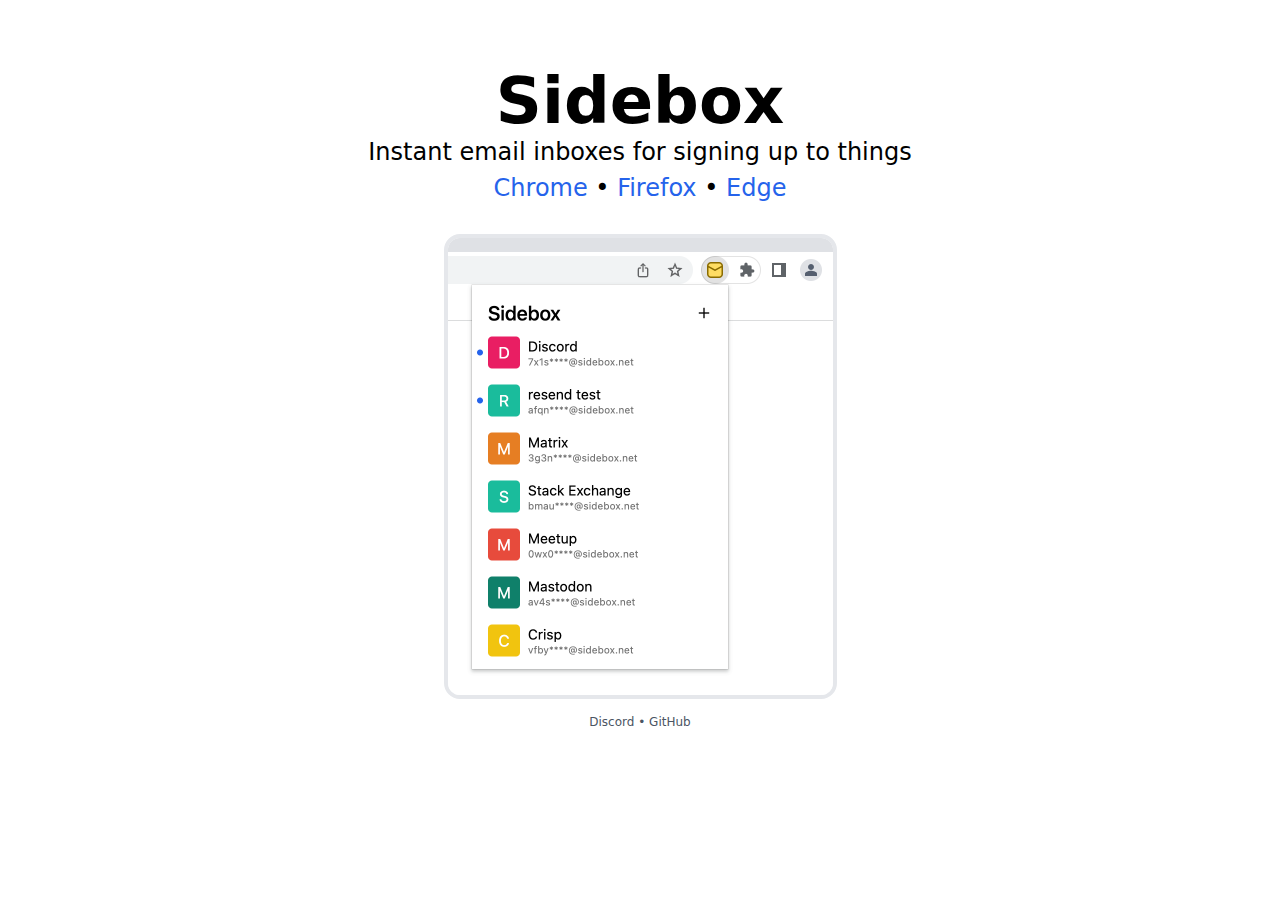
<file: site/index.html>
<!DOCTYPE html>
<html>
  <head>
    <title>Sidebox - Instant email inboxes for signing up to things</title>
    <link rel="icon" href="icon-256.png" />
    <link rel="stylesheet" href="style.css" />
    <meta name="viewport" content="width=device-width, initial-scale=1" />
  </head>

  <body>
    <h1>Sidebox</h1>

    <p class="subtitle">Instant email inboxes for signing up to things</p>

    <p class="links">
      <a
        href="https://chrome.google.com/webstore/detail/sidebox/chpddmjeoblobcepckjmpkfeijknnldn"
        >Chrome</a
      >
      &bull;
      <a href="https://addons.mozilla.org/en-GB/firefox/addon/sidebox/"
        >Firefox</a
      >
      &bull;
      <a
        href="https://chrome.google.com/webstore/detail/sidebox/chpddmjeoblobcepckjmpkfeijknnldn"
        >Edge</a
      >
    </p>

    <img class="screenshot" src="screenshot.png" />

    <p class="footer">
      <a href="https://discord.gg/acvYQnGvKQ">Discord</a>
      &bull;
      <a href="https://github.com/xkcdstickfigure/sidebox">GitHub</a>
    </p>

    <script>
      const ref = new URL(location.href).searchParams.get("ref");
      if (ref)
        document.cookie = `ref=${encodeURIComponent(ref)}; expires=${new Date(
          new Date().getTime() + 365 * 24 * 60 * 60 * 1000
        ).toUTCString()}; path=/`;
    </script>
  </body>
</html>
</file>
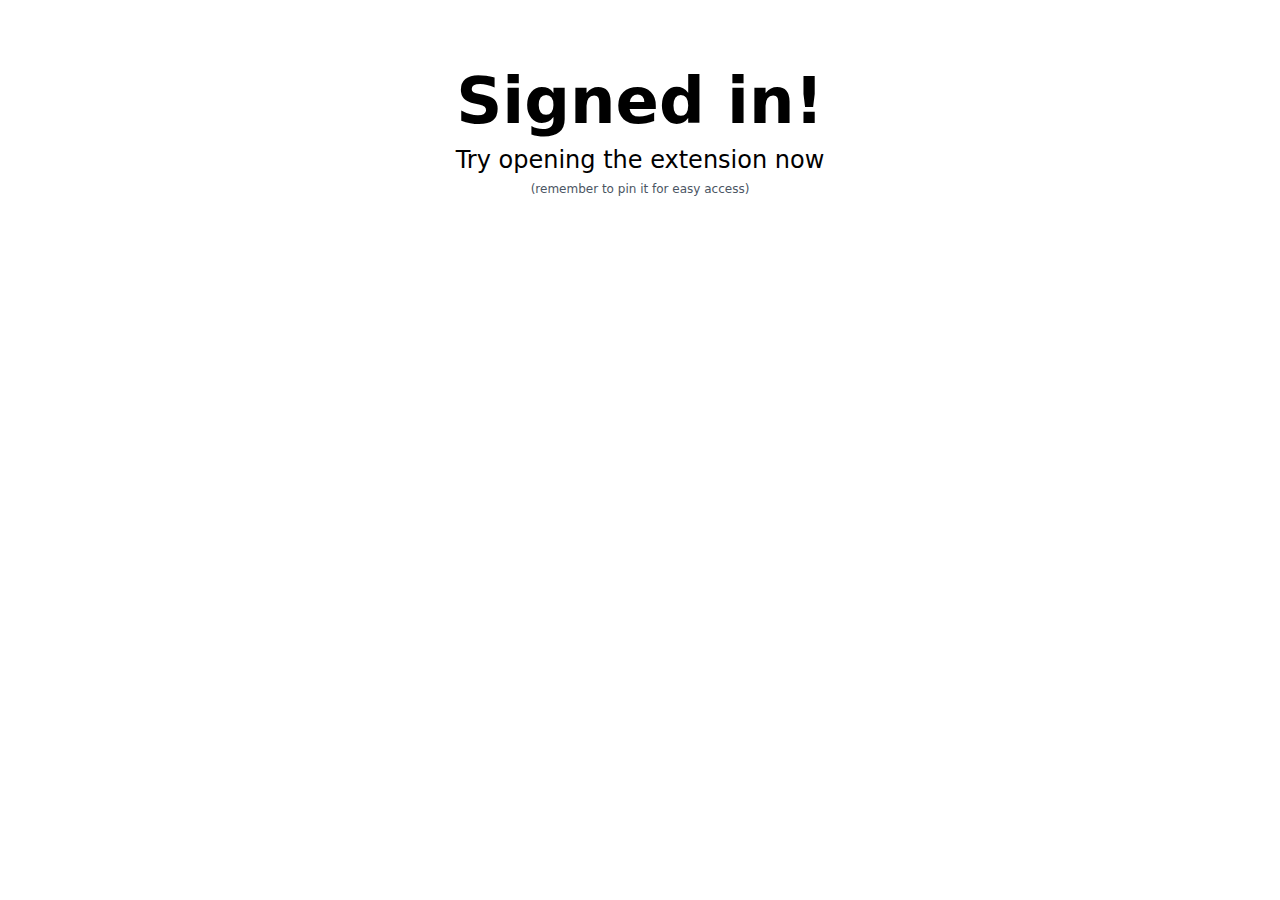
<file: site/callback/index.html>
<!DOCTYPE html>
<html>
  <head>
    <title>Sidebox</title>
    <link rel="icon" href="/icon-256.png" />
    <meta name="viewport" content="width=device-width, initial-scale=1" />
  </head>

  <body>
    <h1>Signed in!</h1>
    <p class="subtitle">Try opening the extension now</p>
    <p class="hint">(remember to pin it for easy access)</p>

    <style>
      * {
        font-family: system-ui, sans-serif;
        margin: 0;
      }

      body {
        margin: 64px 16px;
        text-align: center;
      }

      h1 {
        font-size: 64px;
      }

      .subtitle {
        font-size: 24px;
        margin-top: 8px;
      }

      .hint {
        color: #4b5563;
        font-size: 12px;
        margin-top: 8px;
      }
    </style>
  </body>
</html>
</file>
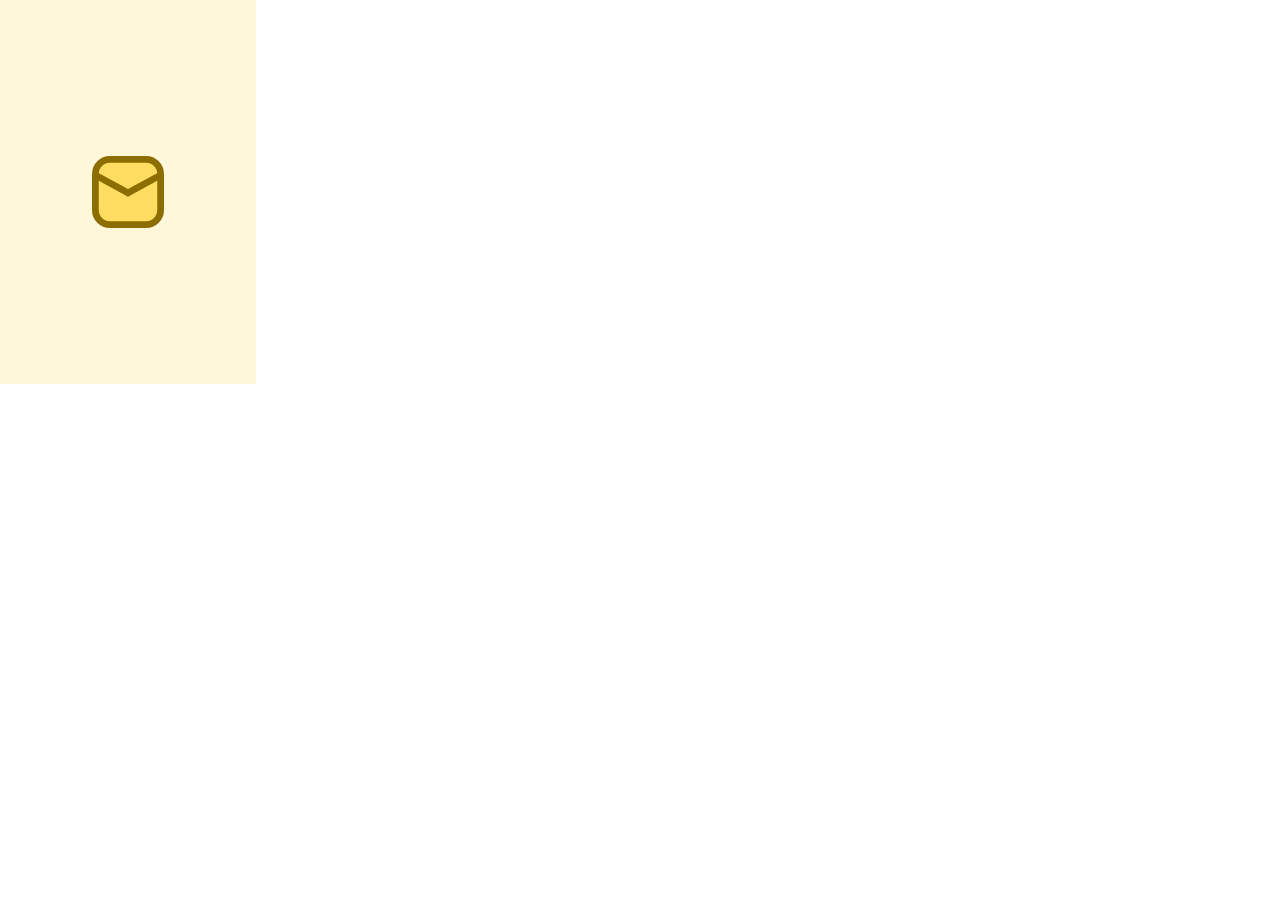
<file: src/popup/index.html>
<!DOCTYPE html>
<html>
	<head>
		<link href="styles/main.css" rel="stylesheet" />
	</head>

	<body style="width: 256px; height: 384px">
		<div class="screen loadingScreen" data-screen="loading">
			<div class="inner">
				<img class="icon" src="../icons/icon.svg" />
			</div>
		</div>

		<div class="screen homeScreen" data-screen="home">
			<header>
				<h1 class="title">Boxes</h1>

				<button class="create">
					<svg
						xmlns="http://www.w3.org/2000/svg"
						viewBox="0 0 24 24"
						fill="none"
						stroke="currentColor"
						stroke-width="2"
						stroke-linecap="round"
						stroke-linejoin="round"
					>
						<line x1="12" y1="5" x2="12" y2="19" />
						<line x1="5" y1="12" x2="19" y2="12" />
					</svg>
				</button>
			</header>

			<div class="inboxes"></div>

			<form class="createForm">
				<div class="popup">
					<p class="title">Create a new box</p>

					<input placeholder="Box Name" />

					<div class="buttons">
						<button class="cancel" type="button">Nevermind</button>
						<button class="confirm" type="submit">Create</button>
					</div>
				</div>
			</form>
		</div>

		<div class="screen inboxScreen" data-screen="inbox">
			<header>
				<div class="buttons">
					<button class="back">
						<svg
							xmlns="http://www.w3.org/2000/svg"
							viewBox="0 0 24 24"
							fill="none"
							stroke="currentColor"
							stroke-width="2"
							stroke-linecap="round"
							stroke-linejoin="round"
						>
							<line x1="19" y1="12" x2="5" y2="12" />
							<polyline points="12 19 5 12 12 5" />
						</svg>
					</button>

					<button class="delete">
						<svg
							xmlns="http://www.w3.org/2000/svg"
							viewBox="0 0 24 24"
							fill="none"
							stroke="currentColor"
							stroke-width="2"
							stroke-linecap="round"
							stroke-linejoin="round"
						>
							<polyline points="3 6 5 6 21 6" />
							<path
								d="M19 6v14a2 2 0 0 1-2 2H7a2 2 0 0 1-2-2V6m3 0V4a2 2 0 0 1 2-2h4a2 2 0 0 1 2 2v2"
							/>
							<line x1="10" y1="11" x2="10" y2="17" />
							<line x1="14" y1="11" x2="14" y2="17" />
						</svg>
					</button>
				</div>

				<h1 class="name"></h1>
				<button class="address"></button>
			</header>

			<p class="loading">Loading...</p>
			<p class="empty">Nothing here yet!</p>
			<div class="messages"></div>

			<div class="deleteConfirm">
				<div class="popup">
					<p class="title">Delete this box?</p>
					<p class="description">
						You won't be able to regain access to this email address. Make sure
						you don't have any accounts using it.
					</p>

					<div class="buttons">
						<button class="cancel">Nevermind</button>
						<button class="confirm">Delete</button>
					</div>
				</div>
			</div>
		</div>

		<div class="screen messageScreen" data-screen="message">
			<div class="inner">
				<header>
					<button class="back">
						<svg
							xmlns="http://www.w3.org/2000/svg"
							viewBox="0 0 24 24"
							fill="none"
							stroke="currentColor"
							stroke-width="2"
							stroke-linecap="round"
							stroke-linejoin="round"
						>
							<line x1="19" y1="12" x2="5" y2="12" />
							<polyline points="12 19 5 12 12 5" />
						</svg>
					</button>

					<p class="subject"></p>
					<p class="from"></p>
					<p class="date"></p>
				</header>

				<iframe
					title="Message Content"
					class="content"
					sandbox="allow-popups allow-popups-to-escape-sandbox"
				></iframe>
			</div>
		</div>

		<script src="scripts/main.js" type="module"></script>
	</body>
</html>
</file>
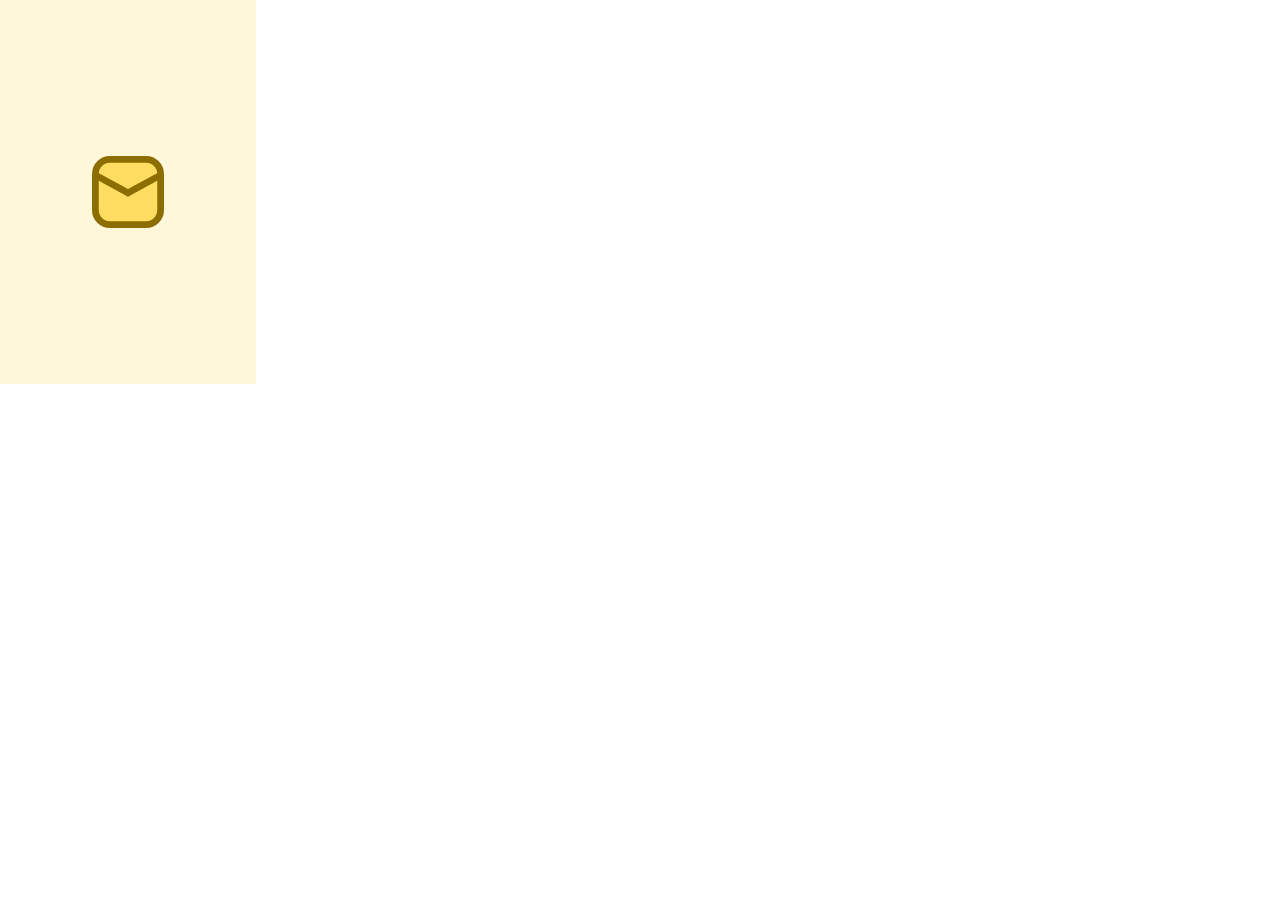
<file: src/shared/app/index.html>
<!DOCTYPE html>
<html>
	<head>
		<link href="styles/main.css" rel="stylesheet" />
	</head>

	<body class="popup">
		<div class="screen loadingScreen" data-screen="loading">
			<div class="inner">
				<img class="icon" src="../icons/icon.svg" />
			</div>
		</div>

		<div class="screen homeScreen" data-screen="home">
			<header>
				<h1 class="title">Sidebox</h1>

				<div class="buttonsRight">
					<button class="create">
						<svg
							xmlns="http://www.w3.org/2000/svg"
							viewBox="0 0 24 24"
							fill="none"
							stroke="currentColor"
							stroke-width="2"
							stroke-linecap="round"
							stroke-linejoin="round"
						>
							<line x1="12" y1="5" x2="12" y2="19" />
							<line x1="5" y1="12" x2="19" y2="12" />
						</svg>
					</button>
				</div>
			</header>

			<div class="inboxes scrollBox"></div>

			<form class="createForm">
				<div class="popup">
					<p class="title">Create a new box</p>

					<input placeholder="Box Name" />

					<div class="buttons">
						<button class="cancel" type="button">Nevermind</button>
						<button class="confirm" type="submit">Create</button>
					</div>
				</div>
			</form>
		</div>

		<div class="screen inboxScreen" data-screen="inbox">
			<header>
				<div class="buttons">
					<button class="back">
						<svg
							xmlns="http://www.w3.org/2000/svg"
							viewBox="0 0 24 24"
							fill="none"
							stroke="currentColor"
							stroke-width="2"
							stroke-linecap="round"
							stroke-linejoin="round"
						>
							<line x1="19" y1="12" x2="5" y2="12" />
							<polyline points="12 19 5 12 12 5" />
						</svg>
					</button>

					<div class="buttonsRight">
						<button class="rename">
							<svg
								xmlns="http://www.w3.org/2000/svg"
								width="24"
								height="24"
								viewBox="0 0 24 24"
								fill="none"
								stroke="currentColor"
								stroke-width="2"
								stroke-linecap="round"
								stroke-linejoin="round"
							>
								<path
									d="M17 3a2.828 2.828 0 1 1 4 4L7.5 20.5 2 22l1.5-5.5L17 3z"
								></path>
							</svg>
						</button>

						<button class="muted">
							<svg
								xmlns="http://www.w3.org/2000/svg"
								width="24"
								height="24"
								viewBox="0 0 24 24"
								fill="none"
								stroke="currentColor"
								stroke-width="2"
								stroke-linecap="round"
								stroke-linejoin="round"
								class="mutedOff"
							>
								<path d="M18 8A6 6 0 0 0 6 8c0 7-3 9-3 9h18s-3-2-3-9"></path>
								<path d="M13.73 21a2 2 0 0 1-3.46 0"></path>
							</svg>

							<svg
								xmlns="http://www.w3.org/2000/svg"
								width="24"
								height="24"
								viewBox="0 0 24 24"
								fill="none"
								stroke="currentColor"
								stroke-width="2"
								stroke-linecap="round"
								stroke-linejoin="round"
								class="mutedOn"
							>
								<path d="M13.73 21a2 2 0 0 1-3.46 0"></path>
								<path d="M18.63 13A17.89 17.89 0 0 1 18 8"></path>
								<path d="M6.26 6.26A5.86 5.86 0 0 0 6 8c0 7-3 9-3 9h14"></path>
								<path d="M18 8a6 6 0 0 0-9.33-5"></path>
								<line x1="1" y1="1" x2="23" y2="23"></line>
							</svg>
						</button>

						<button class="delete">
							<svg
								xmlns="http://www.w3.org/2000/svg"
								viewBox="0 0 24 24"
								fill="none"
								stroke="currentColor"
								stroke-width="2"
								stroke-linecap="round"
								stroke-linejoin="round"
							>
								<polyline points="3 6 5 6 21 6" />
								<path
									d="M19 6v14a2 2 0 0 1-2 2H7a2 2 0 0 1-2-2V6m3 0V4a2 2 0 0 1 2-2h4a2 2 0 0 1 2 2v2"
								/>
								<line x1="10" y1="11" x2="10" y2="17" />
								<line x1="14" y1="11" x2="14" y2="17" />
							</svg>
						</button>
					</div>
				</div>

				<h1 class="name"></h1>
				<button class="address"></button>
			</header>

			<p class="loading">Loading...</p>
			<p class="empty">Nothing here yet!</p>
			<div class="messages scrollBox"></div>

			<form class="renameForm">
				<div class="popup">
					<p class="title">Rename this box</p>

					<input placeholder="Box Name" />

					<div class="buttons">
						<button class="cancel" type="button">Nevermind</button>
						<button class="confirm" type="submit">Rename</button>
					</div>
				</div>
			</form>

			<div class="deleteConfirm">
				<div class="popup">
					<p class="title">Delete this box?</p>
					<p class="description">
						You won't be able to regain access to this email address. Make sure
						you don't have any accounts using it.
					</p>

					<div class="buttons">
						<button class="cancel">Nevermind</button>
						<button class="confirm">Delete</button>
					</div>
				</div>
			</div>
		</div>

		<div class="screen messageScreen" data-screen="message">
			<div class="inner">
				<header>
					<button class="back">
						<svg
							xmlns="http://www.w3.org/2000/svg"
							viewBox="0 0 24 24"
							fill="none"
							stroke="currentColor"
							stroke-width="2"
							stroke-linecap="round"
							stroke-linejoin="round"
						>
							<line x1="19" y1="12" x2="5" y2="12" />
							<polyline points="12 19 5 12 12 5" />
						</svg>
					</button>

					<p class="subject"></p>
					<p class="from"></p>
					<p class="date"></p>
				</header>

				<iframe
					title="Message Content"
					class="content"
					sandbox="allow-popups allow-popups-to-escape-sandbox"
				></iframe>
			</div>
		</div>

		<script src="scripts/main.js" type="module"></script>
	</body>
</html>
</file>
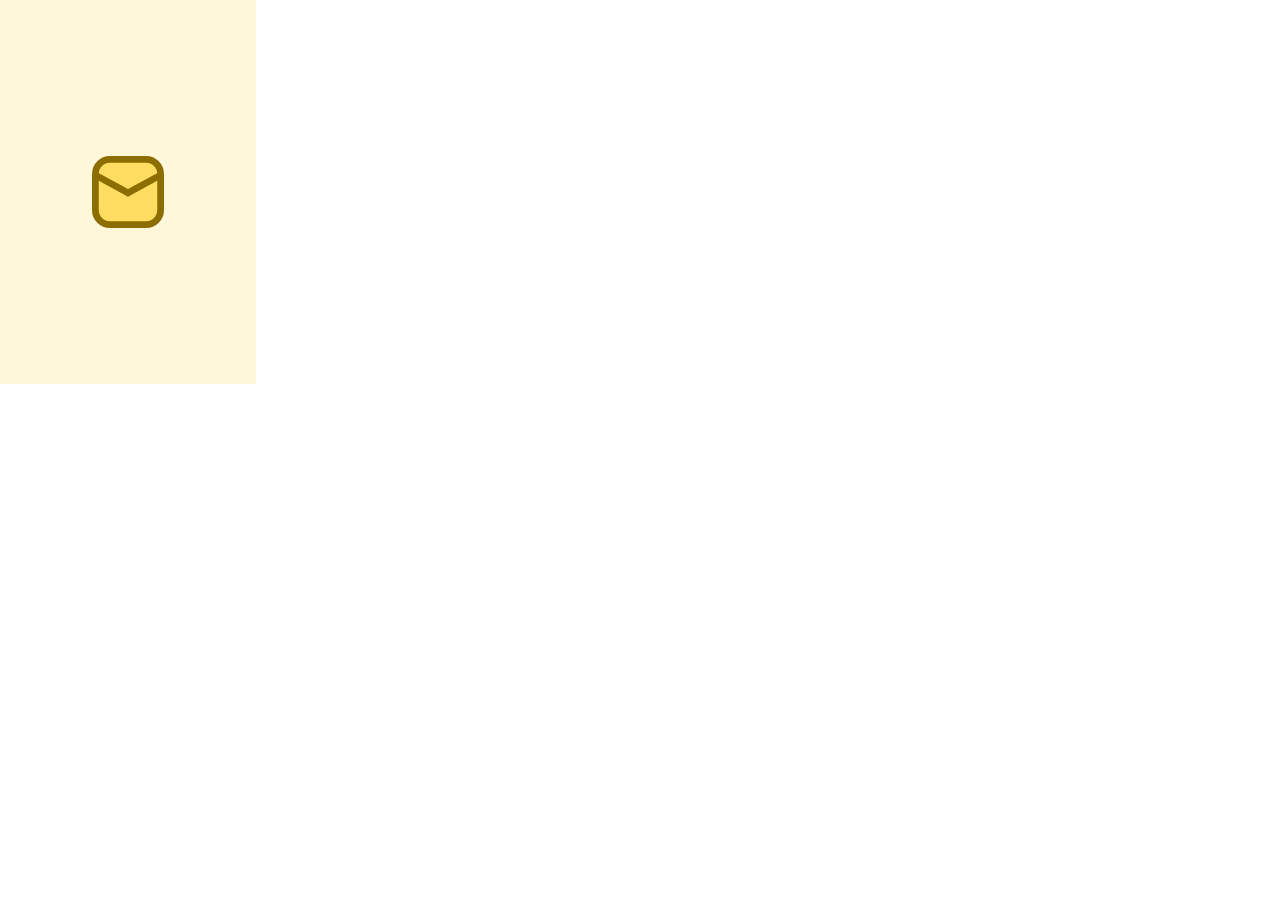
<file: ext/src/shared/popup/index.html>
<!doctype html>
<html>
	<head>
		<link href="styles/main.css" rel="stylesheet" />
	</head>

	<body style="width: 256px; height: 384px">
		<div class="screen loadingScreen" data-screen="loading">
			<div class="inner">
				<img class="icon" src="../icons/icon.svg" />
			</div>
		</div>

		<div class="screen homeScreen" data-screen="home">
			<header>
				<h1 class="title">Sidebox</h1>

				<button class="create">
					<svg
						xmlns="http://www.w3.org/2000/svg"
						viewBox="0 0 24 24"
						fill="none"
						stroke="currentColor"
						stroke-width="2"
						stroke-linecap="round"
						stroke-linejoin="round"
					>
						<line x1="12" y1="5" x2="12" y2="19" />
						<line x1="5" y1="12" x2="19" y2="12" />
					</svg>
				</button>
			</header>

			<input class="search" placeholder="Search..." />

			<div class="inboxes"></div>

			<form class="createForm">
				<div class="popup">
					<p class="title">Create a new box</p>

					<input placeholder="Box name" />

					<div class="buttons">
						<button class="cancel" type="button">Nevermind</button>
						<button class="confirm" type="submit">Create</button>
					</div>
				</div>
			</form>
		</div>

		<div class="screen inboxScreen" data-screen="inbox">
			<header>
				<div class="buttons">
					<button class="back">
						<svg
							xmlns="http://www.w3.org/2000/svg"
							viewBox="0 0 24 24"
							fill="none"
							stroke="currentColor"
							stroke-width="2"
							stroke-linecap="round"
							stroke-linejoin="round"
						>
							<line x1="19" y1="12" x2="5" y2="12" />
							<polyline points="12 19 5 12 12 5" />
						</svg>
					</button>

					<div class="buttonsRight">
						<button class="rename">
							<svg
								xmlns="http://www.w3.org/2000/svg"
								width="24"
								height="24"
								viewBox="0 0 24 24"
								fill="none"
								stroke="currentColor"
								stroke-width="2"
								stroke-linecap="round"
								stroke-linejoin="round"
							>
								<path
									d="M17 3a2.828 2.828 0 1 1 4 4L7.5 20.5 2 22l1.5-5.5L17 3z"
								></path>
							</svg>
						</button>

						<button class="muted">
							<svg
								xmlns="http://www.w3.org/2000/svg"
								width="24"
								height="24"
								viewBox="0 0 24 24"
								fill="none"
								stroke="currentColor"
								stroke-width="2"
								stroke-linecap="round"
								stroke-linejoin="round"
								class="mutedOff"
							>
								<path d="M18 8A6 6 0 0 0 6 8c0 7-3 9-3 9h18s-3-2-3-9"></path>
								<path d="M13.73 21a2 2 0 0 1-3.46 0"></path>
							</svg>

							<svg
								xmlns="http://www.w3.org/2000/svg"
								width="24"
								height="24"
								viewBox="0 0 24 24"
								fill="none"
								stroke="currentColor"
								stroke-width="2"
								stroke-linecap="round"
								stroke-linejoin="round"
								class="mutedOn"
							>
								<path d="M13.73 21a2 2 0 0 1-3.46 0"></path>
								<path d="M18.63 13A17.89 17.89 0 0 1 18 8"></path>
								<path d="M6.26 6.26A5.86 5.86 0 0 0 6 8c0 7-3 9-3 9h14"></path>
								<path d="M18 8a6 6 0 0 0-9.33-5"></path>
								<line x1="1" y1="1" x2="23" y2="23"></line>
							</svg>
						</button>

						<button class="delete">
							<svg
								xmlns="http://www.w3.org/2000/svg"
								viewBox="0 0 24 24"
								fill="none"
								stroke="currentColor"
								stroke-width="2"
								stroke-linecap="round"
								stroke-linejoin="round"
							>
								<polyline points="3 6 5 6 21 6" />
								<path
									d="M19 6v14a2 2 0 0 1-2 2H7a2 2 0 0 1-2-2V6m3 0V4a2 2 0 0 1 2-2h4a2 2 0 0 1 2 2v2"
								/>
								<line x1="10" y1="11" x2="10" y2="17" />
								<line x1="14" y1="11" x2="14" y2="17" />
							</svg>
						</button>
					</div>
				</div>

				<h1 class="name"></h1>
				<button class="address"></button>
			</header>

			<p class="loading">Loading...</p>
			<p class="empty">Nothing here yet!</p>
			<div class="messages"></div>

			<form class="renameForm">
				<div class="popup">
					<p class="title">Rename this box</p>

					<input placeholder="Box Name" />

					<div class="buttons">
						<button class="cancel" type="button">Nevermind</button>
						<button class="confirm" type="submit">Rename</button>
					</div>
				</div>
			</form>

			<div class="deleteConfirm">
				<div class="popup">
					<p class="title">Delete this box?</p>
					<p class="description">
						You won't be able to regain access to this email address. Make sure
						you don't have any accounts using it.
					</p>

					<div class="buttons">
						<button class="cancel">Nevermind</button>
						<button class="confirm">Delete</button>
					</div>
				</div>
			</div>
		</div>

		<div class="screen messageScreen" data-screen="message">
			<div class="inner">
				<header>
					<button class="back">
						<svg
							xmlns="http://www.w3.org/2000/svg"
							viewBox="0 0 24 24"
							fill="none"
							stroke="currentColor"
							stroke-width="2"
							stroke-linecap="round"
							stroke-linejoin="round"
						>
							<line x1="19" y1="12" x2="5" y2="12" />
							<polyline points="12 19 5 12 12 5" />
						</svg>
					</button>

					<p class="subject"></p>
					<p class="from"></p>
					<p class="date"></p>
				</header>

				<iframe
					title="Message Content"
					class="content"
					sandbox="allow-popups allow-popups-to-escape-sandbox"
				></iframe>
			</div>
		</div>

		<script src="scripts/main.js" type="module"></script>
	</body>
</html>
</file>
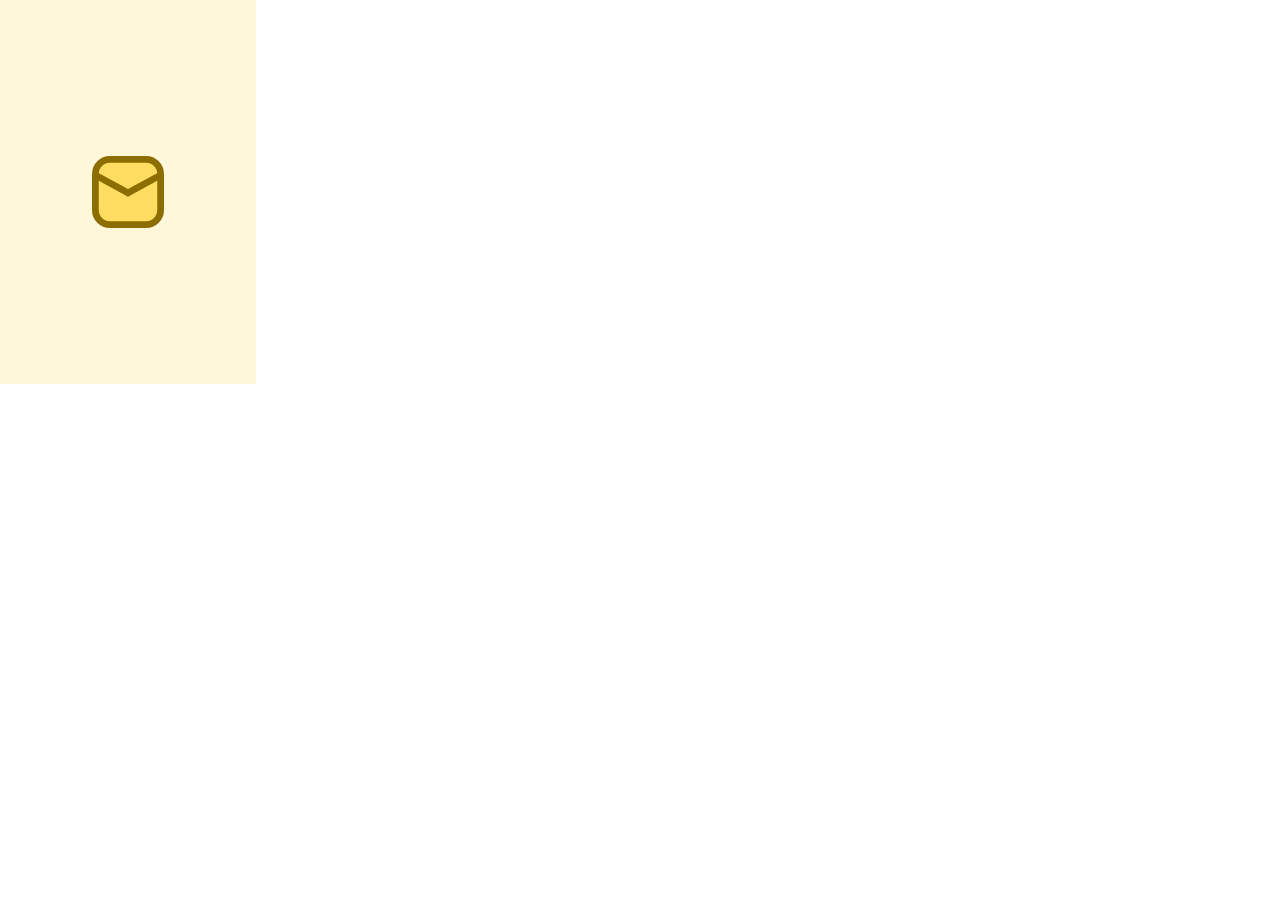
<file: sidebox-ext/src/shared/popup/index.html>
<!DOCTYPE html>
<html>
	<head>
		<link href="styles/main.css" rel="stylesheet" />
	</head>

	<body style="width: 256px; height: 384px">
		<div class="screen loadingScreen" data-screen="loading">
			<div class="inner">
				<img class="icon" src="../icons/icon.svg" />
			</div>
		</div>

		<div class="screen homeScreen" data-screen="home">
			<header>
				<h1 class="title">Sidebox</h1>

				<button class="create">
					<svg
						xmlns="http://www.w3.org/2000/svg"
						viewBox="0 0 24 24"
						fill="none"
						stroke="currentColor"
						stroke-width="2"
						stroke-linecap="round"
						stroke-linejoin="round"
					>
						<line x1="12" y1="5" x2="12" y2="19" />
						<line x1="5" y1="12" x2="19" y2="12" />
					</svg>
				</button>
			</header>

			<div class="inboxes"></div>

			<form class="createForm">
				<div class="popup">
					<p class="title">Create a new box</p>

					<input placeholder="Box Name" />

					<div class="buttons">
						<button class="cancel" type="button">Nevermind</button>
						<button class="confirm" type="submit">Create</button>
					</div>
				</div>
			</form>
		</div>

		<div class="screen inboxScreen" data-screen="inbox">
			<header>
				<div class="buttons">
					<button class="back">
						<svg
							xmlns="http://www.w3.org/2000/svg"
							viewBox="0 0 24 24"
							fill="none"
							stroke="currentColor"
							stroke-width="2"
							stroke-linecap="round"
							stroke-linejoin="round"
						>
							<line x1="19" y1="12" x2="5" y2="12" />
							<polyline points="12 19 5 12 12 5" />
						</svg>
					</button>

					<div class="buttonsRight">
						<button class="rename">
							<svg
								xmlns="http://www.w3.org/2000/svg"
								width="24"
								height="24"
								viewBox="0 0 24 24"
								fill="none"
								stroke="currentColor"
								stroke-width="2"
								stroke-linecap="round"
								stroke-linejoin="round"
							>
								<path
									d="M17 3a2.828 2.828 0 1 1 4 4L7.5 20.5 2 22l1.5-5.5L17 3z"
								></path>
							</svg>
						</button>

						<button class="muted">
							<svg
								xmlns="http://www.w3.org/2000/svg"
								width="24"
								height="24"
								viewBox="0 0 24 24"
								fill="none"
								stroke="currentColor"
								stroke-width="2"
								stroke-linecap="round"
								stroke-linejoin="round"
								class="mutedOff"
							>
								<path d="M18 8A6 6 0 0 0 6 8c0 7-3 9-3 9h18s-3-2-3-9"></path>
								<path d="M13.73 21a2 2 0 0 1-3.46 0"></path>
							</svg>

							<svg
								xmlns="http://www.w3.org/2000/svg"
								width="24"
								height="24"
								viewBox="0 0 24 24"
								fill="none"
								stroke="currentColor"
								stroke-width="2"
								stroke-linecap="round"
								stroke-linejoin="round"
								class="mutedOn"
							>
								<path d="M13.73 21a2 2 0 0 1-3.46 0"></path>
								<path d="M18.63 13A17.89 17.89 0 0 1 18 8"></path>
								<path d="M6.26 6.26A5.86 5.86 0 0 0 6 8c0 7-3 9-3 9h14"></path>
								<path d="M18 8a6 6 0 0 0-9.33-5"></path>
								<line x1="1" y1="1" x2="23" y2="23"></line>
							</svg>
						</button>

						<button class="delete">
							<svg
								xmlns="http://www.w3.org/2000/svg"
								viewBox="0 0 24 24"
								fill="none"
								stroke="currentColor"
								stroke-width="2"
								stroke-linecap="round"
								stroke-linejoin="round"
							>
								<polyline points="3 6 5 6 21 6" />
								<path
									d="M19 6v14a2 2 0 0 1-2 2H7a2 2 0 0 1-2-2V6m3 0V4a2 2 0 0 1 2-2h4a2 2 0 0 1 2 2v2"
								/>
								<line x1="10" y1="11" x2="10" y2="17" />
								<line x1="14" y1="11" x2="14" y2="17" />
							</svg>
						</button>
					</div>
				</div>

				<h1 class="name"></h1>
				<button class="address"></button>
			</header>

			<p class="loading">Loading...</p>
			<p class="empty">Nothing here yet!</p>
			<div class="messages"></div>

			<form class="renameForm">
				<div class="popup">
					<p class="title">Rename this box</p>

					<input placeholder="Box Name" />

					<div class="buttons">
						<button class="cancel" type="button">Nevermind</button>
						<button class="confirm" type="submit">Rename</button>
					</div>
				</div>
			</form>

			<div class="deleteConfirm">
				<div class="popup">
					<p class="title">Delete this box?</p>
					<p class="description">
						You won't be able to regain access to this email address. Make sure
						you don't have any accounts using it.
					</p>

					<div class="buttons">
						<button class="cancel">Nevermind</button>
						<button class="confirm">Delete</button>
					</div>
				</div>
			</div>
		</div>

		<div class="screen messageScreen" data-screen="message">
			<div class="inner">
				<header>
					<button class="back">
						<svg
							xmlns="http://www.w3.org/2000/svg"
							viewBox="0 0 24 24"
							fill="none"
							stroke="currentColor"
							stroke-width="2"
							stroke-linecap="round"
							stroke-linejoin="round"
						>
							<line x1="19" y1="12" x2="5" y2="12" />
							<polyline points="12 19 5 12 12 5" />
						</svg>
					</button>

					<p class="subject"></p>
					<p class="from"></p>
					<p class="date"></p>
				</header>

				<iframe
					title="Message Content"
					class="content"
					sandbox="allow-popups allow-popups-to-escape-sandbox"
				></iframe>
			</div>
		</div>

		<script src="scripts/main.js" type="module"></script>
	</body>
</html>
</file>
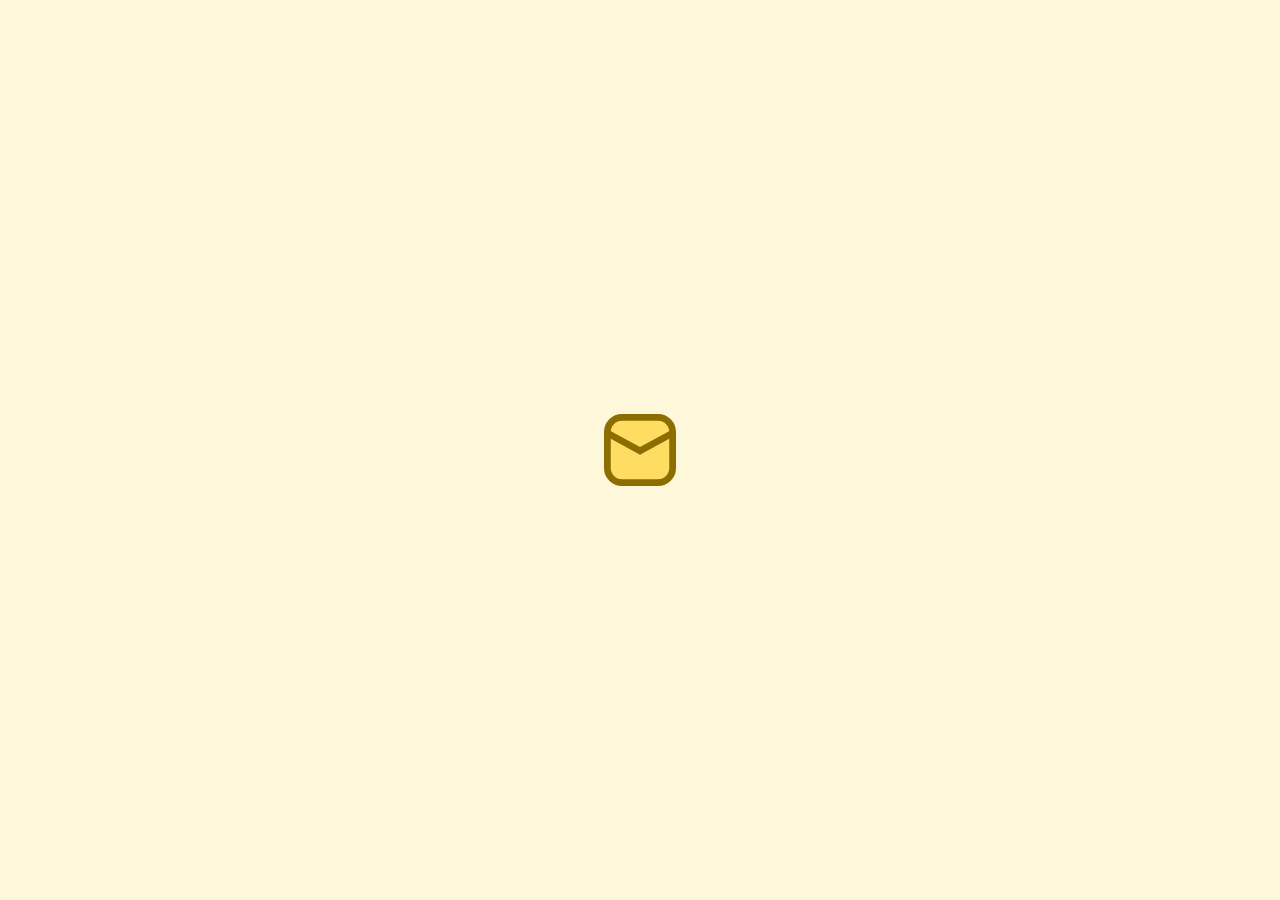
<file: src/shared/app/sidebar.html>
<!DOCTYPE html>
<html style="height: 100%;">
	<head>
		<link href="styles/main.css" rel="stylesheet" />
	</head>

	<body class="sidebar">
		<div class="screen loadingScreen" data-screen="loading">
			<div class="inner">
				<img class="icon" src="../icons/icon.svg" />
			</div>
		</div>

		<div class="screen homeScreen" data-screen="home">
			<header>
				<h1 class="title">Sidebox</h1>

				<button class="create">
					<svg
						xmlns="http://www.w3.org/2000/svg"
						viewBox="0 0 24 24"
						fill="none"
						stroke="currentColor"
						stroke-width="2"
						stroke-linecap="round"
						stroke-linejoin="round"
					>
						<line x1="12" y1="5" x2="12" y2="19" />
						<line x1="5" y1="12" x2="19" y2="12" />
					</svg>
				</button>
			</header>

			<div class="inboxes scrollBox"></div>

			<form class="createForm">
				<div class="popup">
					<p class="title">Create a new box</p>

					<input placeholder="Box Name" />

					<div class="buttons">
						<button class="cancel" type="button">Nevermind</button>
						<button class="confirm" type="submit">Create</button>
					</div>
				</div>
			</form>
		</div>

		<div class="screen inboxScreen" data-screen="inbox">
			<header>
				<div class="buttons">
					<button class="back">
						<svg
							xmlns="http://www.w3.org/2000/svg"
							viewBox="0 0 24 24"
							fill="none"
							stroke="currentColor"
							stroke-width="2"
							stroke-linecap="round"
							stroke-linejoin="round"
						>
							<line x1="19" y1="12" x2="5" y2="12" />
							<polyline points="12 19 5 12 12 5" />
						</svg>
					</button>

					<div class="buttonsRight">
						<button class="rename">
							<svg
								xmlns="http://www.w3.org/2000/svg"
								width="24"
								height="24"
								viewBox="0 0 24 24"
								fill="none"
								stroke="currentColor"
								stroke-width="2"
								stroke-linecap="round"
								stroke-linejoin="round"
							>
								<path
									d="M17 3a2.828 2.828 0 1 1 4 4L7.5 20.5 2 22l1.5-5.5L17 3z"
								></path>
							</svg>
						</button>

						<button class="muted">
							<svg
								xmlns="http://www.w3.org/2000/svg"
								width="24"
								height="24"
								viewBox="0 0 24 24"
								fill="none"
								stroke="currentColor"
								stroke-width="2"
								stroke-linecap="round"
								stroke-linejoin="round"
								class="mutedOff"
							>
								<path d="M18 8A6 6 0 0 0 6 8c0 7-3 9-3 9h18s-3-2-3-9"></path>
								<path d="M13.73 21a2 2 0 0 1-3.46 0"></path>
							</svg>

							<svg
								xmlns="http://www.w3.org/2000/svg"
								width="24"
								height="24"
								viewBox="0 0 24 24"
								fill="none"
								stroke="currentColor"
								stroke-width="2"
								stroke-linecap="round"
								stroke-linejoin="round"
								class="mutedOn"
							>
								<path d="M13.73 21a2 2 0 0 1-3.46 0"></path>
								<path d="M18.63 13A17.89 17.89 0 0 1 18 8"></path>
								<path d="M6.26 6.26A5.86 5.86 0 0 0 6 8c0 7-3 9-3 9h14"></path>
								<path d="M18 8a6 6 0 0 0-9.33-5"></path>
								<line x1="1" y1="1" x2="23" y2="23"></line>
							</svg>
						</button>

						<button class="delete">
							<svg
								xmlns="http://www.w3.org/2000/svg"
								viewBox="0 0 24 24"
								fill="none"
								stroke="currentColor"
								stroke-width="2"
								stroke-linecap="round"
								stroke-linejoin="round"
							>
								<polyline points="3 6 5 6 21 6" />
								<path
									d="M19 6v14a2 2 0 0 1-2 2H7a2 2 0 0 1-2-2V6m3 0V4a2 2 0 0 1 2-2h4a2 2 0 0 1 2 2v2"
								/>
								<line x1="10" y1="11" x2="10" y2="17" />
								<line x1="14" y1="11" x2="14" y2="17" />
							</svg>
						</button>
					</div>
				</div>

				<h1 class="name"></h1>
				<button class="address"></button>
			</header>

			<p class="loading">Loading...</p>
			<p class="empty">Nothing here yet!</p>
			<div class="messages scrollBox"></div>

			<form class="renameForm">
				<div class="popup">
					<p class="title">Rename this box</p>

					<input placeholder="Box Name" />

					<div class="buttons">
						<button class="cancel" type="button">Nevermind</button>
						<button class="confirm" type="submit">Rename</button>
					</div>
				</div>
			</form>

			<div class="deleteConfirm">
				<div class="popup">
					<p class="title">Delete this box?</p>
					<p class="description">
						You won't be able to regain access to this email address. Make sure
						you don't have any accounts using it.
					</p>

					<div class="buttons">
						<button class="cancel">Nevermind</button>
						<button class="confirm">Delete</button>
					</div>
				</div>
			</div>
		</div>

		<div class="screen messageScreen" data-screen="message">
			<div class="inner">
				<header>
					<button class="back">
						<svg
							xmlns="http://www.w3.org/2000/svg"
							viewBox="0 0 24 24"
							fill="none"
							stroke="currentColor"
							stroke-width="2"
							stroke-linecap="round"
							stroke-linejoin="round"
						>
							<line x1="19" y1="12" x2="5" y2="12" />
							<polyline points="12 19 5 12 12 5" />
						</svg>
					</button>

					<p class="subject"></p>
					<p class="from"></p>
					<p class="date"></p>
				</header>

				<iframe
					title="Message Content"
					class="content"
					sandbox="allow-popups allow-popups-to-escape-sandbox"
					referrerpolicy="no-referrer"
				></iframe>
			</div>
		</div>

		<script src="scripts/main.js" type="module"></script>
	</body>
</html>
</file>
<file: site/style.css>
* {
  font-family: system-ui, sans-serif;
  margin: 0;
}

body {
  margin: 64px 16px 16px;
  text-align: center;
}

h1 {
  font-size: 64px;
}

.subtitle {
  font-size: 24px;
}

.links {
  font-size: 24px;
  margin-top: 8px;
}

.links a {
  color: #2563eb;
  text-decoration: none;
}

.screenshot {
  display: block;
  width: 385px;
  height: 457px;
  border: solid 4px #e5e7eb;
  border-radius: 16px;
  margin: 32px auto 0;
}

@media screen and (max-width: 440px) {
  .screenshot {
    width: 255px;
    height: 308px;
  }
}

.footer {
  font-size: 12px;
  color: #4b5563;
  margin-top: 16px;
}

.footer a {
  color: inherit;
  text-decoration: none;
}
</file>
<file: src/popup/styles/main.css>
@import url("./loading.css");
@import url("./home.css");
@import url("./inbox.css");
@import url("./message.css");

* {
	margin: 0;
	box-sizing: border-box;
	font-family: ui-sans-serif, system-ui, -apple-system, BlinkMacSystemFont,
		Segoe UI, Roboto, Helvetica Neue, Arial, Noto Sans, sans-serif,
		Apple Color Emoji, Segoe UI Emoji, Segoe UI Symbol, Noto Color Emoji;
}

button {
	background: none;
	border: none;
	padding: 0;
	display: block;
	text-align: left;
}

:root {
	--background: #fff7d9;
	--light-gray: #eeeeee;
	--gray: #737373;
	--red: #ef4444;
	--blue: #2563eb;
}

body {
	margin: 0;
}

.screen {
	width: 100%;
	height: 100%;
	overflow: auto;
	display: none;
}
</file>
<file: src/shared/app/styles/main.css>
@import url("./loading.css");
@import url("./header.css");
@import url("./home.css");
@import url("./inbox.css");
@import url("./message.css");

* {
	margin: 0;
	box-sizing: border-box;
	font-family: ui-sans-serif, system-ui, -apple-system, BlinkMacSystemFont,
		Segoe UI, Roboto, Helvetica Neue, Arial, Noto Sans, sans-serif,
		Apple Color Emoji, Segoe UI Emoji, Segoe UI Symbol, Noto Color Emoji;
}

button {
	background: none;
	border: none;
	padding: 0;
	display: block;
	text-align: left;
	cursor: pointer;
}

:root {
	--background: #fff7d9;
	--light-gray: #eeeeee;
	--gray: #737373;
	--red: #ef4444;
	--blue: #2563eb;
}

body {
	margin: 0;
}

body.popup {
	width: 256px;
	height: 384px;
}

body.popup:has(.screen.messageScreen.activeScreen) {
	width: 384px;
	height: 512px;
}

body.sidebar {
	height: 100%;
}

.screen {
	width: 100%;
	height: 100%;
	/* overflow: auto; */
	display: none;
}

.screen .scrollBox {
	overflow: auto;
}

.screen.activeScreen {
	display: flex;
	flex-direction: column;
}
</file>
<file: ext/src/shared/popup/styles/main.css>
@import url("./loading.css");
@import url("./home.css");
@import url("./inbox.css");
@import url("./message.css");

* {
	margin: 0;
	box-sizing: border-box;
	font-family:
		ui-sans-serif,
		system-ui,
		-apple-system,
		BlinkMacSystemFont,
		Segoe UI,
		Roboto,
		Helvetica Neue,
		Arial,
		Noto Sans,
		sans-serif,
		Apple Color Emoji,
		Segoe UI Emoji,
		Segoe UI Symbol,
		Noto Color Emoji;
}

input {
	border-radius: 4px;
	border: none;
	background: var(--light-gray);
	font-size: 12px;
	padding: 4px 8px;
}

input::placeholder {
	color: var(--gray);
}

button {
	background: none;
	border: none;
	padding: 0;
	display: block;
	text-align: left;
}

:root {
	--background: #fff7d9;
	--light-gray: #eeeeee;
	--gray: #737373;
	--red: #ef4444;
	--blue: #2563eb;
}

body {
	margin: 0;
}

.screen {
	width: 100%;
	height: 100%;
	overflow: auto;
	display: none;
}
</file>
<file: sidebox-ext/src/shared/popup/styles/main.css>
@import url("./loading.css");
@import url("./home.css");
@import url("./inbox.css");
@import url("./message.css");

* {
	margin: 0;
	box-sizing: border-box;
	font-family: ui-sans-serif, system-ui, -apple-system, BlinkMacSystemFont,
		Segoe UI, Roboto, Helvetica Neue, Arial, Noto Sans, sans-serif,
		Apple Color Emoji, Segoe UI Emoji, Segoe UI Symbol, Noto Color Emoji;
}

button {
	background: none;
	border: none;
	padding: 0;
	display: block;
	text-align: left;
}

:root {
	--background: #fff7d9;
	--light-gray: #eeeeee;
	--gray: #737373;
	--red: #ef4444;
	--blue: #2563eb;
}

body {
	margin: 0;
}

.screen {
	width: 100%;
	height: 100%;
	overflow: auto;
	display: none;
}
</file>
